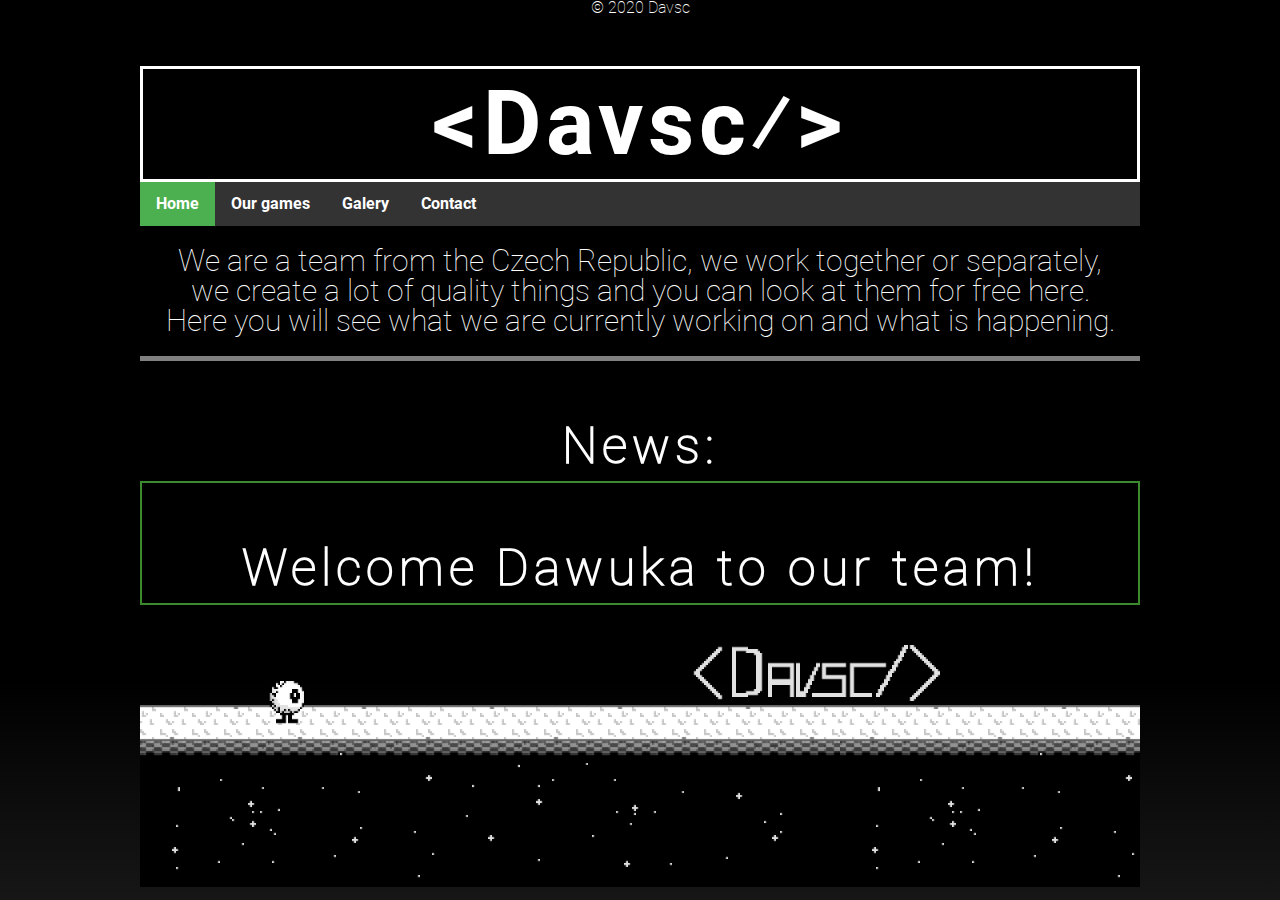
<file: index.html>
<!DOCTYPE html>
<html lang="en" dir="ltr">
  <head>
    <meta charset="utf-8">
    <title>Davsc</title>
    <link rel="stylesheet" href="style.css">
  </head>
  <body>



   <div class="wrapper">
     <p class="copyright">© 2020 Davsc</p>
      <h2 class= "header">&lt;Davsc&frasl;&gt;</h2>

      <ul>
         <li><a class="active" href="index.html">Home</a></li>
         <li><a href="byus.html">Our games</a></li>
         <li><a href="Galery.html">Galery</a></li>
         <li><a href="contact.html">Contact</a></li>
      </ul>


      <dt>We are a team from the Czech Republic, we work together or separately, we create a lot of quality things and you can look at them for free here. Here you will see what we are currently working on and what is happening.</dt>

      <div class="carman">

dt?
      </div>


    <h2 class= "subheader"> News: </h2>

    <div class="new">

      <h2 class= "subheader">Welcome Dawuka to our team!</h2>

    </div>

<br>
<br>


                <img src="image1.png" alt="image" width="1000" height="250">
          </div>




  </body>
</html>
</file>
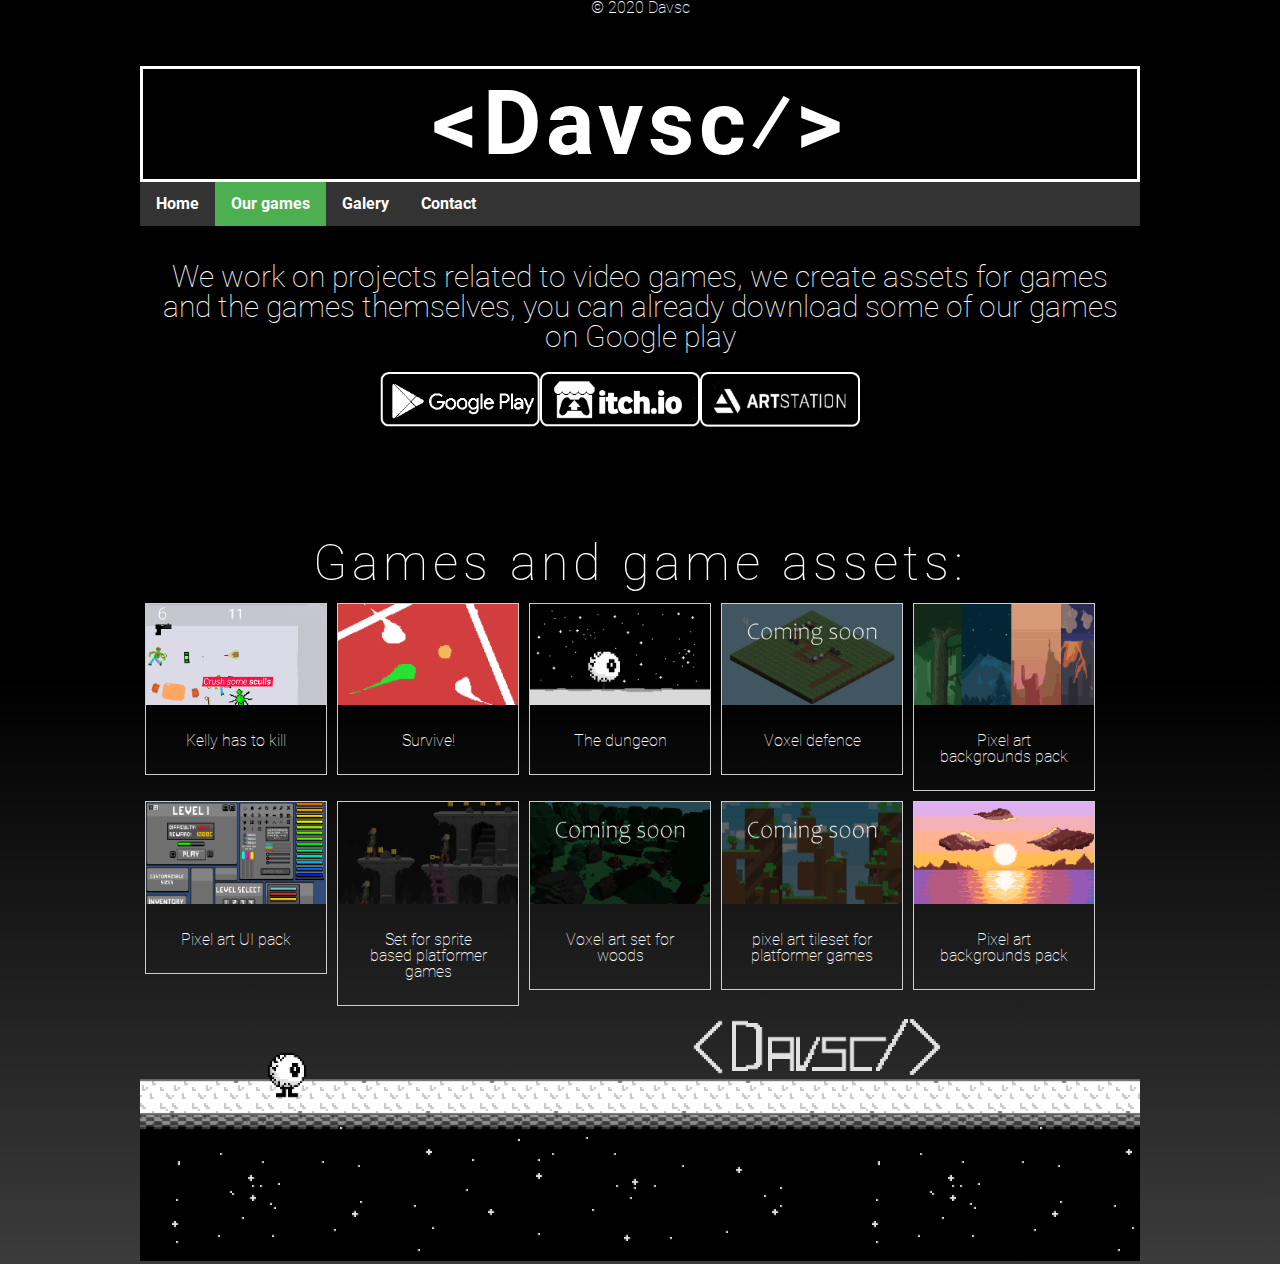
<file: byus.html>
<!DOCTYPE html>
<html lang="en" dir="ltr">
  <head>
    <meta charset="utf-8">
    <title>Davsc</title>
    <link rel="stylesheet" href="style.css">
  </head>
  <body>



   <div class="wrapper">
          <p class="copyright">© 2020 Davsc</p>
      <h2 class= "header">&lt;Davsc&frasl;&gt;</h2>

      <ul>
         <li><a href="index.html">Home</a></li>

         <li><a class="active" href="byus.html">Our games</a></li>
         <li><a href="Galery.html">Galery</a></li>
         <li><a href="contact.html">Contact</a></li>
      </ul>

      <br>

   <dt> We work on projects related to video games, we create assets for games and the games themselves, you can already download some of our games on Google play</dt>

   <div class= "center">
     <div class = "goog">
      <a href="https://play.google.com/store/apps/dev?id=6169136731695140255">
       <img border="0" alt="W3Schools" src="googleplay.png" width="160" height="55">
      </a>
    </div>

     <div class = "itch">
      <a href="https://kobliznik.itch.io/">
       <img border="0" alt="W3Schools" src="itch.png" width="160" height="55">
      </a>
    </div>

     <div class = "artS">
      <a href="https://kobliznik.artstation.com/">
       <img border="0" alt="W3Schools" src="artSta.png" width="160" height="55">
      </a>
    </div>
   </div>




   <br>
   <br>
   <br>

   <p class= "subheader">Games and game assets:</p>



   <div class="gallery">
 <a  href="kelly.html">
 <img src="kelly.png" alt="Cinque Terre" width="600" height="400">
 </a>
 <div class="desc">Kelly has to kill</div>
 </div>

 <div class="gallery">
 <a  href="Survive.html">
 <img src="survivelogo.png" alt="Forest" width="600" height="400">
 </a>
 <div class="desc">Survive!</div>
 </div>

 <div class="gallery">
 <a  href="dungeon.html">
 <img src="theDung.png" alt="Northern Lights" width="600" height="400">
 </a>
 <div class="desc">The dungeon</div>
 </div>

 <div class="gallery">
 <a  href="#coming_soon">
 <img src="Voxel-def-CS.png" alt="Mountains" width="600" height="400">
 </a>
 <div class="desc">Voxel defence</div>
 </div>





    <div class="gallery">
  <a target="_blank" href="https://assetstore.unity.com/packages/2d/gui/icons/nature-16-backgrounds-pack-166856">
  <img src="mainii.png" alt="Cinque Terre" width="600" height="400">
  </a>
  <div class="desc">Pixel art backgrounds pack</div>
  </div>

  <div class="gallery">
  <a target="_blank" href="https://assetstore.unity.com/packages/2d/gui/icons/simple-free-pixel-art-styled-ui-pack-165012">
  <img src="mainUI.png" alt="Forest" width="600" height="400">
  </a>
  <div class="desc">Pixel art UI pack</div>
  </div>

  <div class="gallery">
  <a target="_blank" href="https://assetstore.unity.com/packages/2d/textures-materials/the-dungeon-adventure-pack-166753">
  <img src="dungAs.png" alt="Northern Lights" width="600" height="400">
  </a>
  <div class="desc">Set for sprite based platformer games</div>
  </div>

  <div class="gallery">
  <a href="#coming_soon">
  <img src="voxel-CS.png" alt="Mountains" width="600" height="400">
  </a>
  <div class="desc">Voxel art set for woods</div>
  </div>

  <div class="gallery">
  <a href="#coming_soon">
  <img src="8x8-CS.png" alt="Mountains" width="600" height="400">
  </a>
  <div class="desc">pixel art tileset for platformer games</div>
  </div>

  <div class="gallery">
  <a target="_blank" href="https://assetstore.unity.com/packages/2d/textures-materials/pixel-art-backgrounds-pack-165010">
  <img src="backgrounds.png" alt="Mountains" width="600" height="400">
  </a>
  <div class="desc">Pixel art backgrounds pack</div>
  </div>


                  <img src="image1.png" alt="image" width="1000" height="250">
   </div>
</div>





  </body>
</html>
</file>
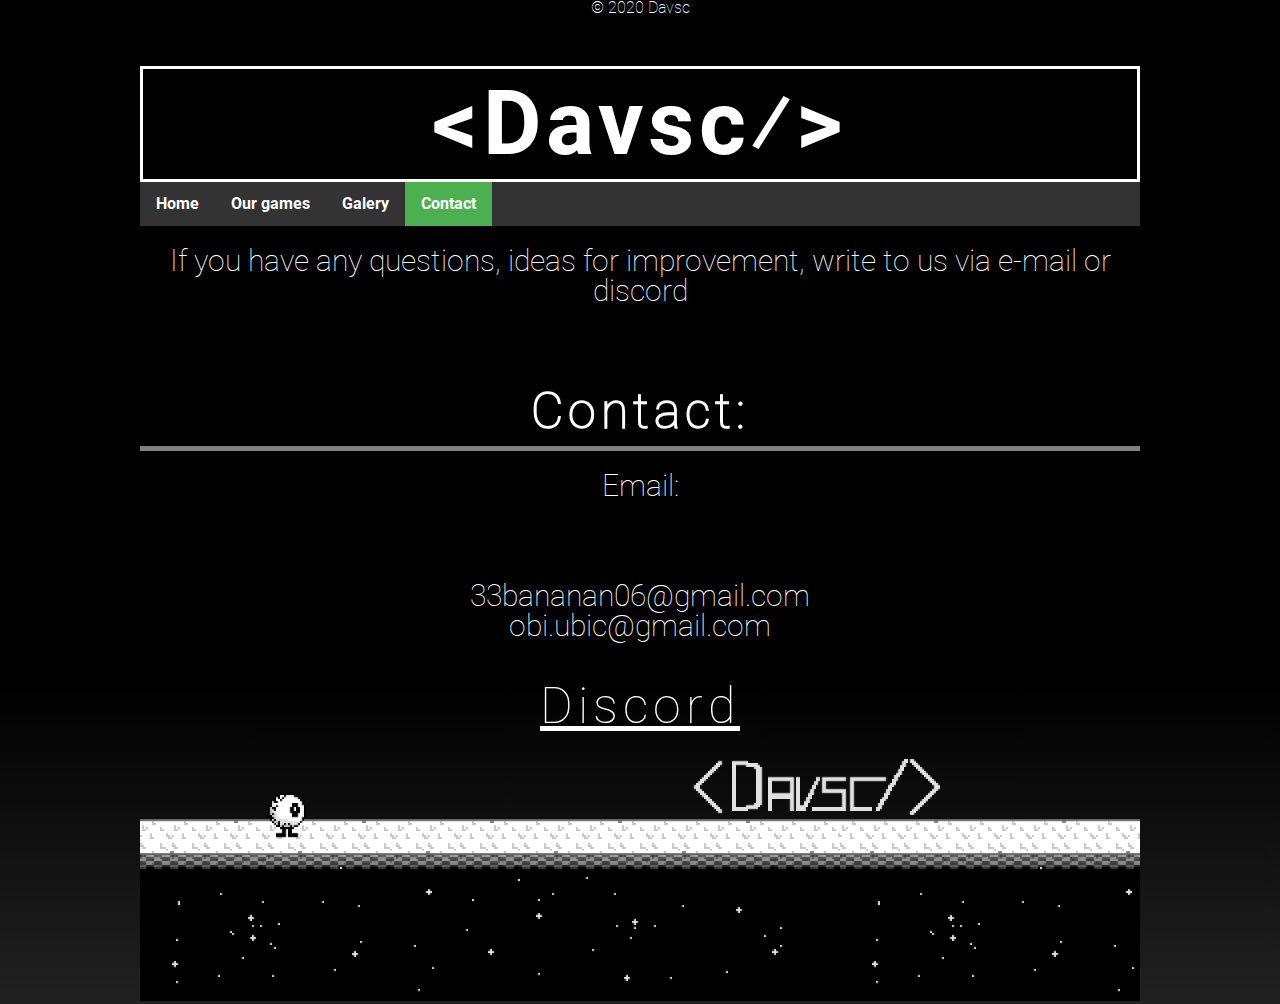
<file: contact.html>
<!DOCTYPE html>
<html lang="en" dir="ltr">
  <head>
    <meta charset="utf-8">
    <title>Davsc</title>
    <link rel="stylesheet" href="style.css">
  </head>
  <body>



   <div class="wrapper">
          <p class="copyright">© 2020 Davsc</p>
      <h2 class= "header">&lt;Davsc&frasl;&gt;</h2>

      <ul>
         <li><a href="index.html">Home</a></li>
         <li><a href="byus.html">Our games</a></li>
         <li><a href="Galery.html">Galery</a></li>
         <li><a class="active" href="contact.html">Contact</a></li>
      </ul>


      <dt>
If you have any questions, ideas for improvement, write to us via e-mail or discord</dt>


            <h2 class= "subheader"> Contact: </h2>
            <div class= "carman">
             secret Dawuka
            </div>

            <dt> Email: <dt>

            <dt>33bananan06@gmail.com <br> obi.ubic@gmail.com <dt>




            <a class= "subheader" href="https://discordapp.com/invite/xdmP3Fw">Discord</a>
                        </dt>



                <img src="image1.png" alt="image" width="1000" height="250">
      </div>



  </body>
</html>
</file>
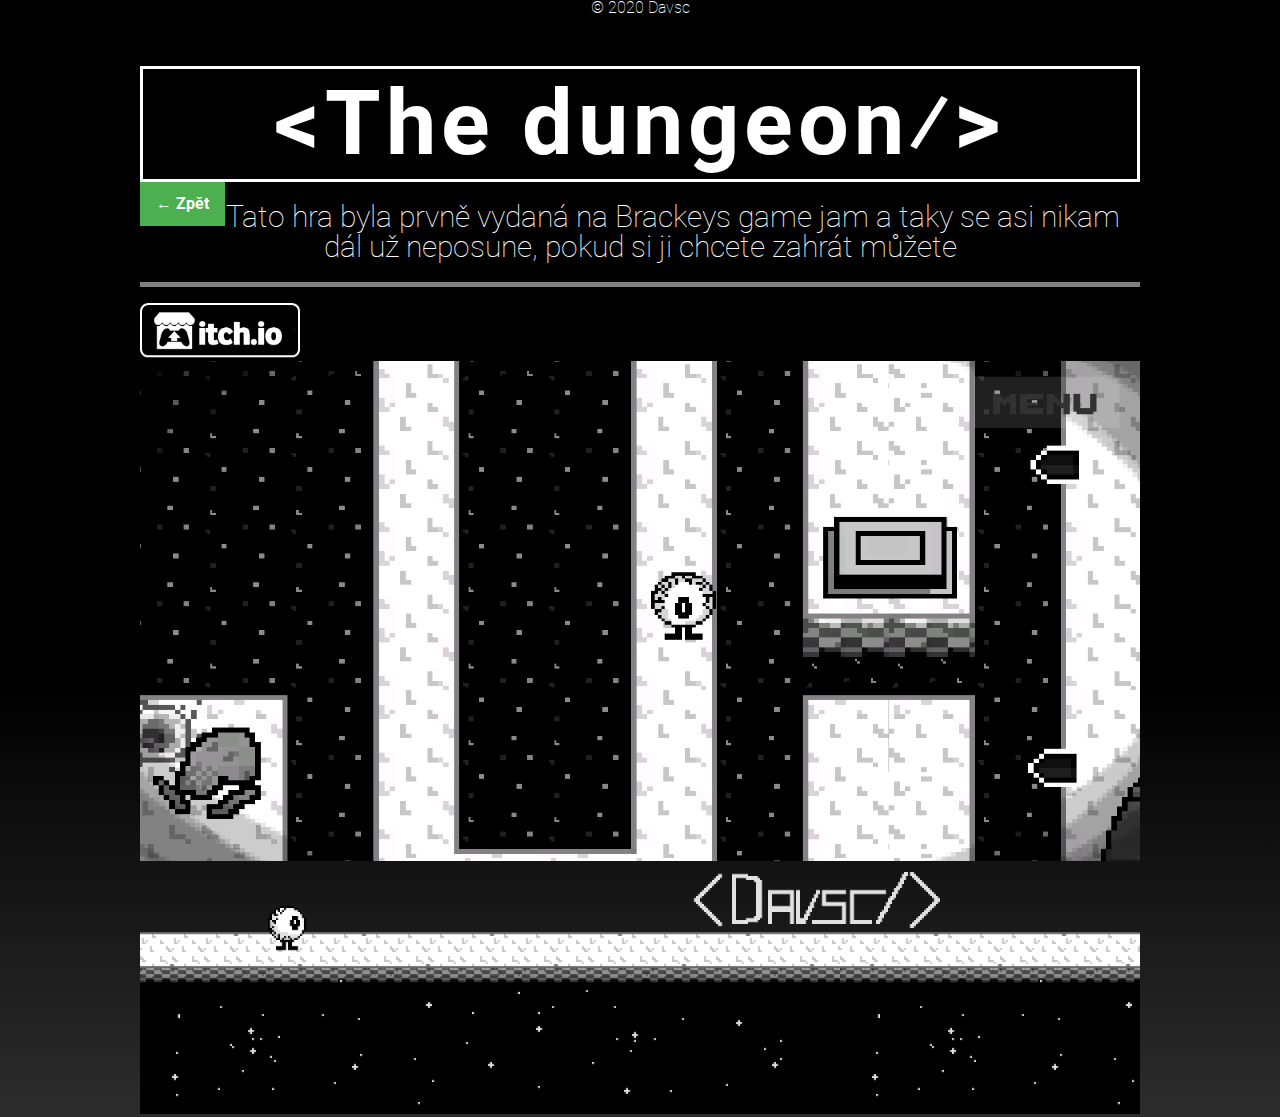
<file: dungeon.html>
<!DOCTYPE html>
<html lang="en" dir="ltr">
  <head>
    <meta charset="utf-8">
    <title>Davsc</title>
    <link rel="stylesheet" href="style.css">
  </head>
  <body>



   <div class="wrapper">
          <p class="copyright">© 2020 Davsc</p>
      <h2 class= "header">&lt;The dungeon&frasl;&gt;</h2>

      <div class="Back">
        <li><a class="active" href="byus.html">	&#8592;	Zpět</a></li>


      <dt>Tato hra byla prvně vydaná na Brackeys game jam a taky se asi nikam dál už neposune, pokud si ji chcete zahrát můžete</dt>

      <div class="carman">

dt?
      </div>
      <br>

      <div class = "itch">
       <a target="_blank" href="https://kobliznik.itch.io/the-dungeon">
        <img border="0" alt="W3Schools" src="itch.png" width="160" height="55">
       </a>
     </div>

           <img src="screenDungeon.png" alt="screenDungeon.png" width="1000" height="500">


                <img src="image1.png" alt="image" width="1000" height="250">
          </div>



  </body>
</html>
</file>
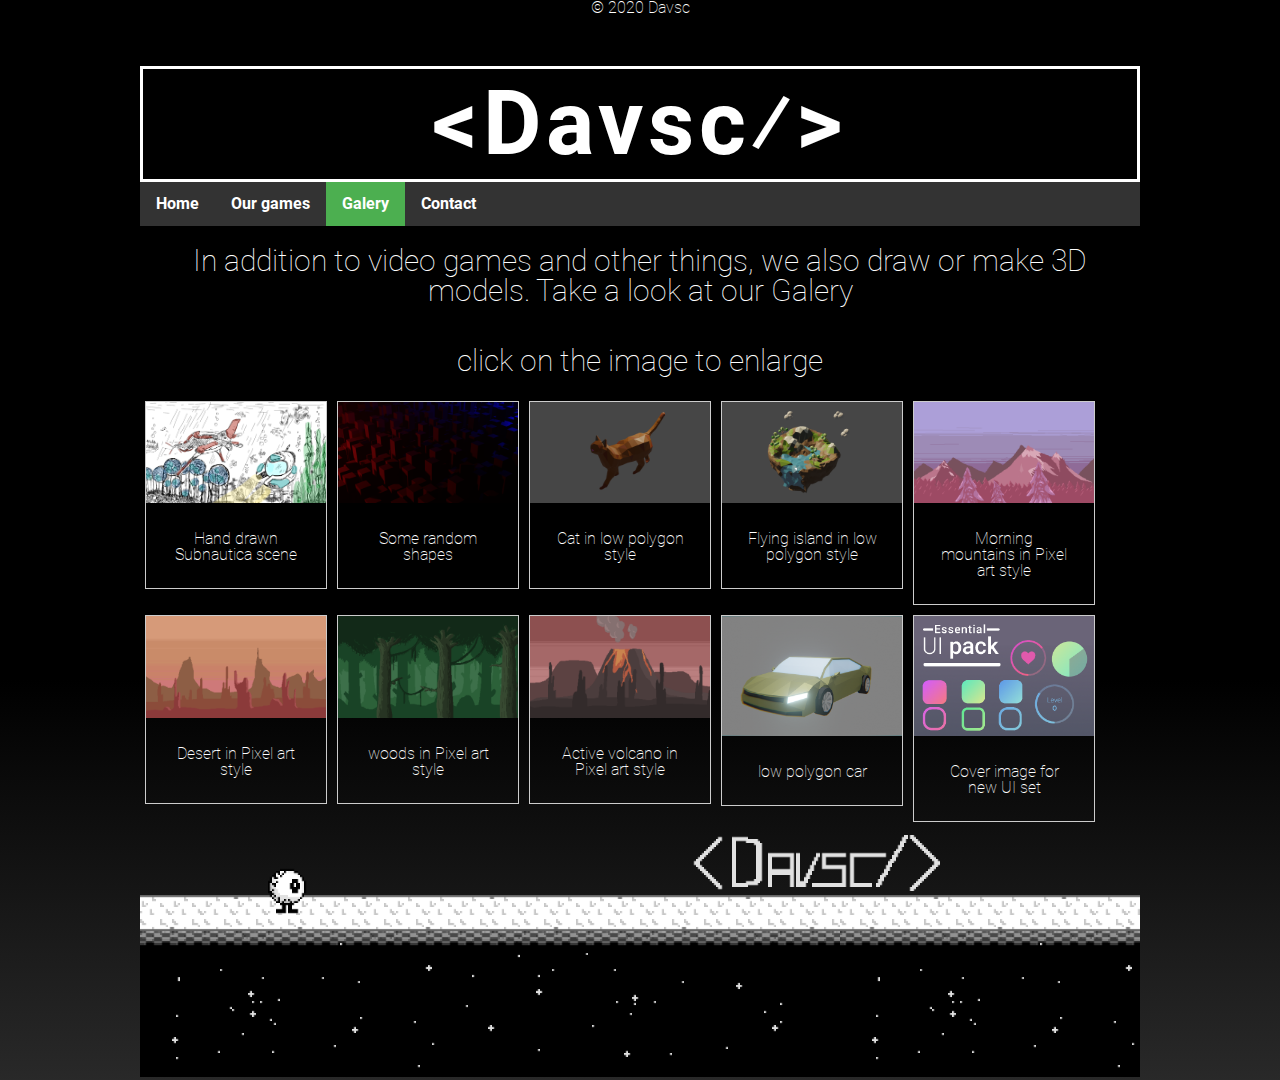
<file: Galery.html>
<!DOCTYPE html>
<html lang="en" dir="ltr">
  <head>
    <meta charset="utf-8">
    <title>Davsc</title>
    <link rel="stylesheet" href="style.css">
  </head>
  <body>



   <div class="wrapper">
          <p class="copyright">© 2020 Davsc</p>
      <h2 class= "header">&lt;Davsc&frasl;&gt;</h2>

      <ul>
         <li><a href="index.html">Home</a></li>
         <li><a href="byus.html">Our games</a></li>
         <li><a class="active" href="Galery.html">Galery</a></li>
         <li><a href="contact.html">Contact</a></li>
      </ul>

<dt>In addition to video games and other things, we also draw or make 3D models. Take a look at our Galery</dt>
<dt>click on the image to enlarge</dt>

      <div class="gallery">
 <a target="_blank" href="subnau.png">
   <img src="subnausmall.png" alt="scene" width="600" height="400">
 </a>
 <div class="desc">Hand drawn Subnautica scene</div>
</div>

<div class="gallery">
 <a target="_blank" href="Abstract.png">
   <img src="Abstract.png" alt="shapes" width="600" height="400">
 </a>
 <div class="desc">Some random shapes</div>
</div>

<div class="gallery">
 <a target="_blank" href="kocka.png">
   <img src="kocka.png" alt="Cat" width="600" height="400">
 </a>
 <div class="desc">Cat in low polygon style</div>
</div>

<div class="gallery">
 <a target="_blank" href="letman.png">
   <img src="letman.png" alt="island" width="600" height="400">
 </a>
 <div class="desc">Flying island in low polygon style</div>
</div>
<div class="gallery">
<a target="_blank" href="hory.png">
<img src="hory.png" alt="mountains" width="600" height="400">
</a>
<div class="desc">Morning mountains in Pixel art style</div>
</div>

<div class="gallery">
<a target="_blank" href="poust.png">
<img src="poust.png" alt="Desert" width="600" height="400">
</a>
<div class="desc">Desert in Pixel art style</div>
</div>

<div class="gallery">
<a target="_blank" href="les.png">
<img src="les.png" alt="woods" width="600" height="400">
</a>
<div class="desc">woods in Pixel art style</div>
</div>

<div class="gallery">
<a target="_blank" href="sopka.png">
<img src="sopka.png" alt="volcano" width="600" height="400">
</a>
<div class="desc">
Active volcano in Pixel art style</div>
</div>

<div class="gallery">
<a target="_blank" href="auto.png">
<img src="auto_icon.png" alt="car" width="600" height="400">
</a>
<div class="desc">
low polygon car</div>
</div>
     
     <div class="gallery">
<a target="_blank" href="Essential_ui_pack_full.png">
<img src="Essential_ui_pack_full_icon.png" alt="uipack" width="600" height="400">
</a>
<div class="desc">
Cover image for new UI set</div>
</div>





                <img src="image1.png" alt="image" width="1000" height="250">
      </div>



  </body>
</html>
</file>
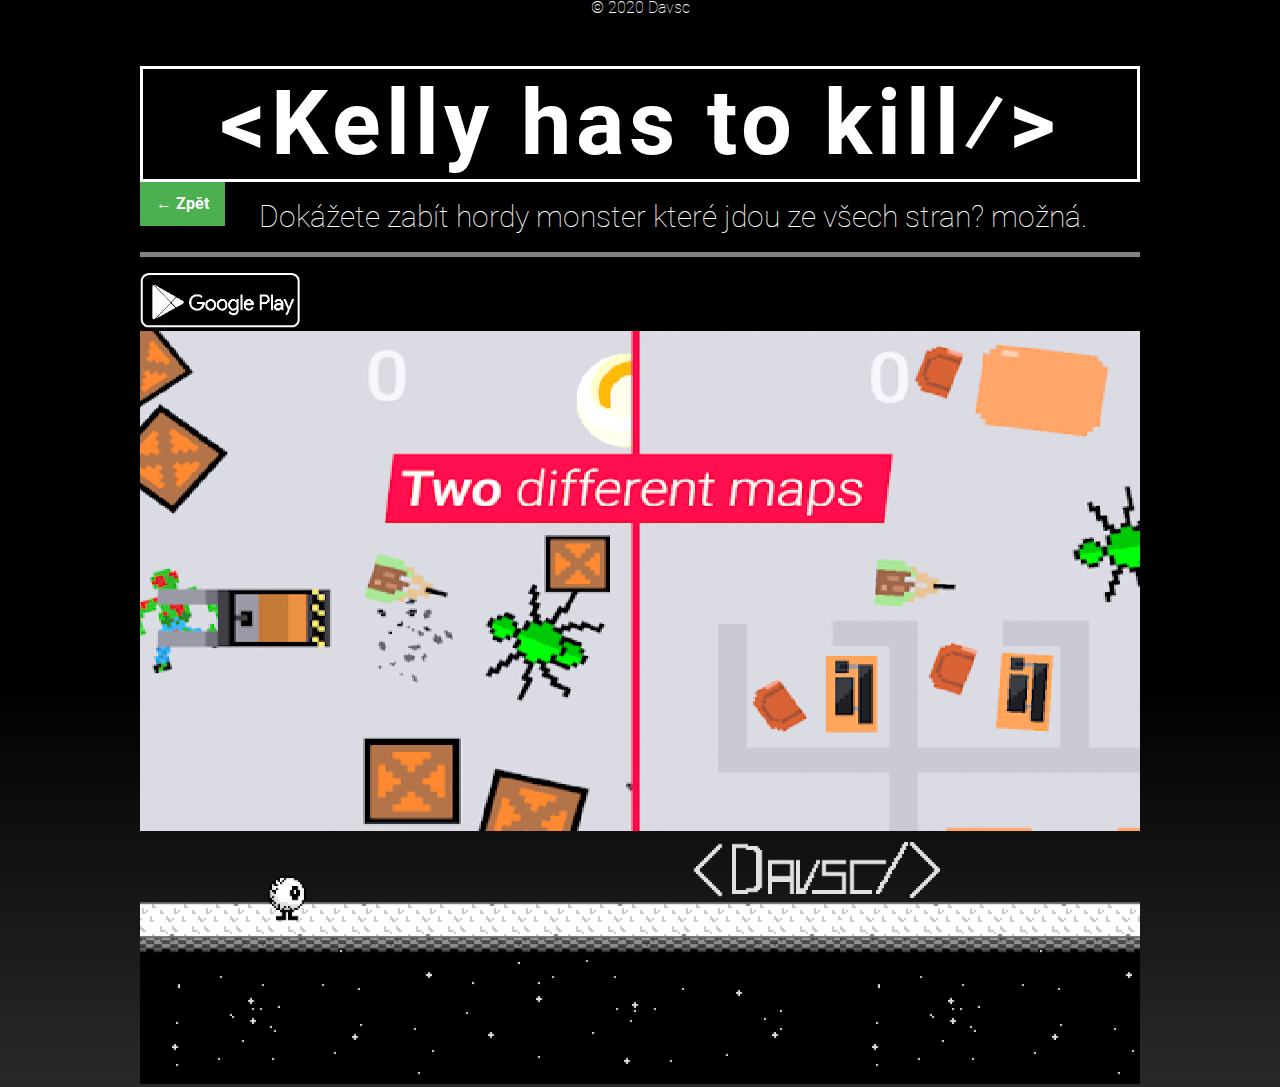
<file: Kelly.html>
<!DOCTYPE html>
<html lang="en" dir="ltr">
  <head>
    <meta charset="utf-8">
    <title>Davsc</title>
    <link rel="stylesheet" href="style.css">
  </head>
  <body>



   <div class="wrapper">
          <p class="copyright">© 2020 Davsc</p>
      <h2 class= "header">&lt;Kelly has to kill&frasl;&gt;</h2>

      <div class="Back">
        <li><a class="active" href="byus.html">	&#8592;	Zpět</a></li>


      <dt>Dokážete zabít hordy monster které jdou ze všech stran? možná.</dt>

      <div class="carman">

dt?
      </div>
      <br>

      <div class = "goog">
       <a target="_blank" href="https://play.google.com/store/apps/details?id=com.Davsc.Kellyhastokill">
        <img border="0" alt="W3Schools" src="googleplay.png" width="160" height="55">
       </a>
     </div>

           <img border="0" src="screenKelly.png" alt="screenKelly.png" width="1000" height="500">


                <img src="image1.png" alt="image" width="1000" height="250">
          </div>



  </body>
</html>
</file>
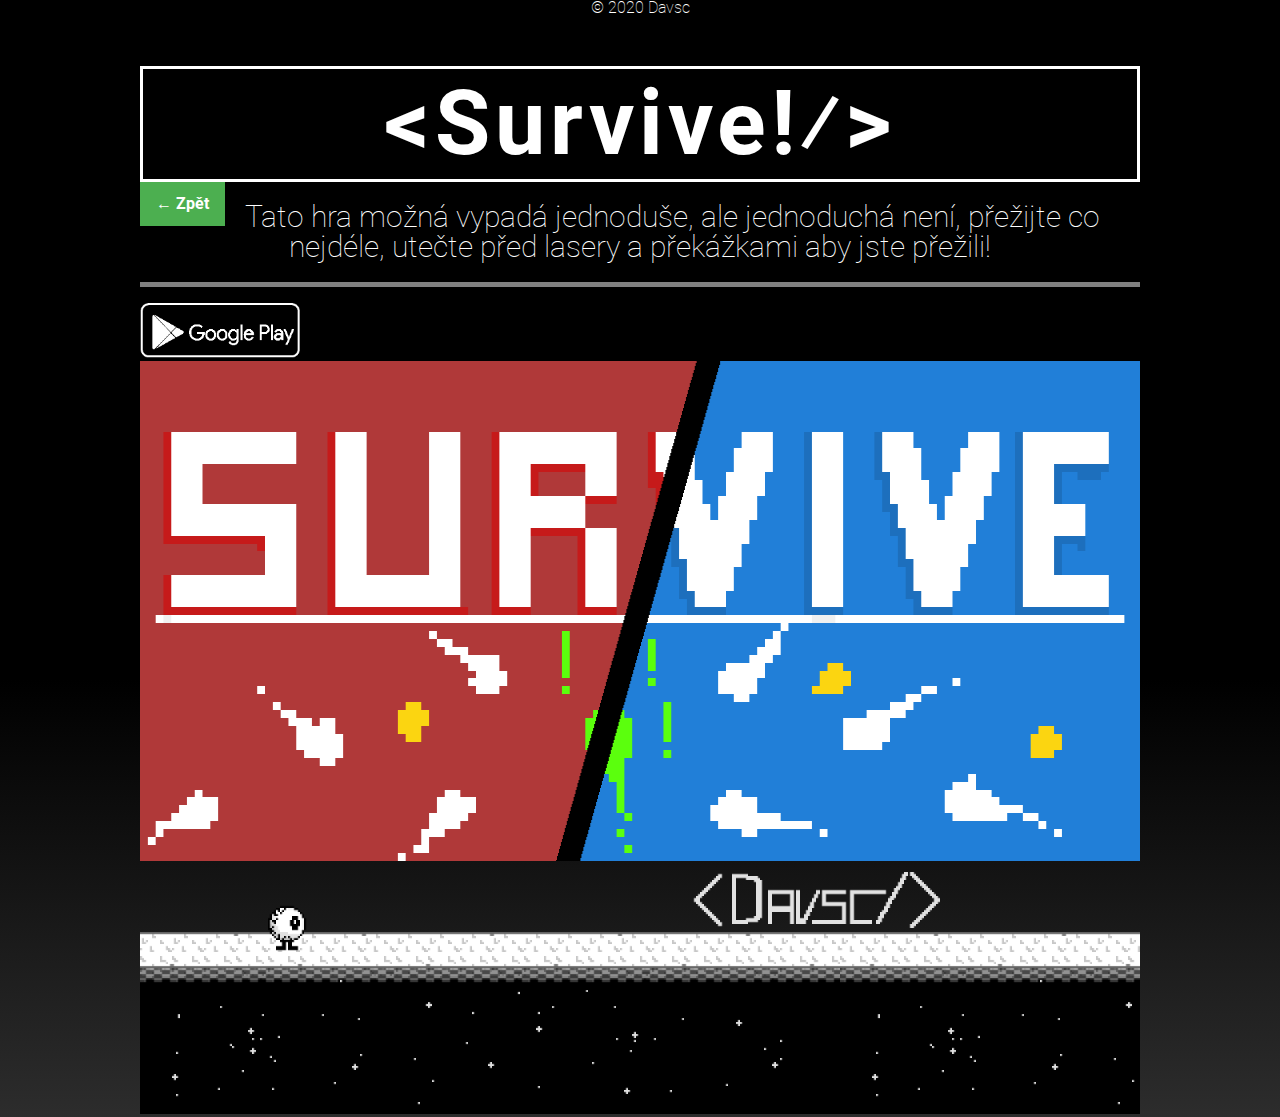
<file: Survive.html>
<!DOCTYPE html>
<html lang="en" dir="ltr">
  <head>
    <meta charset="utf-8">
    <title>Davsc</title>
    <link rel="stylesheet" href="style.css">
  </head>
  <body>



   <div class="wrapper">
          <p class="copyright">© 2020 Davsc</p>
      <h2 class= "header">&lt;Survive!&frasl;&gt;</h2>

      <div class="Back">
        <li><a class="active" href="byus.html">	&#8592;	Zpět</a></li>


      <dt>Tato hra možná vypadá jednoduše, ale jednoduchá není, přežijte co nejdéle, utečte před lasery a překážkami aby jste přežili!</dt>

      <div class="carman">

dt?
      </div>
      <br>

      <div class = "goog">
       <a target="_blank" href="https://play.google.com/store/apps/details?id=com.Davsc.Survive">
        <img border="0" alt="W3Schools" src="googleplay.png" width="160" height="55">
       </a>
     </div>

           <img src="screenSurvive.png" alt="screenSurvive.png" width="1000" height="500">


                <img src="image1.png" alt="image" width="1000" height="250">
          </div>



  </body>
</html>
</file>
<file: style.css>
html, body, div, span, object, iframe,
h1, h2, h3, h4, h5, h6, p, blockquote, pre,
abbr, address, cite, code,
del, dfn, em, img, ins, kbd, q, samp,
small, strong, sub, sup, var,
b, i,
dl, dt, dd, ol, ul, li,
fieldset, form, label, legend,
table, caption, tbody, tfoot, thead, tr, th, td,
article, aside, canvas, details, figcaption, figure,
footer, header, hgroup, menu, nav, section, summary,
time, mark, audio, video {
    margin:0;
    padding:0px;
    border:0;
    outline:0;
    font-size:100%;
    background:transparent;
}

body {
    line-height:1;

   background: rgb(112,112,112);
   background: linear-gradient(0deg, rgba(112,112,112,1) 11%, rgba(0,0,0,1) 66%);
}

.active{
  background-color: #4CAF50;


}



a {
    margin:0;
    padding:0;
    font-size:100%;
    vertical-align:baseline;
    background:transparent;
}


dt{
  font-size: 30px;
  padding: 20px;
  text-align: center;
  font-family: Roboto-Thin;
   color: white;
}

@font-face{
  src: url(fonts/Roboto-Bold.ttf);
  font-family: Roboto-Bold;
}

@font-face{
  src: url(fonts/Roboto-Thin.ttf);
  font-family: Roboto-Thin;
}

body{

  background-color: #000;
    background-repeat: no-repeat;
      background-position: top;
        background-attachment: fixed;
          background-size: 1300px 2000px;
}

.team{


}
.kakat{

  font-family: Roboto-Bold;
  font-size: 50px;



}
ul{

  list-style-type: none;
  margin: 0;
  padding: 0;
  overflow: hidden;
  background-color: #333;
  position: -webkit-sticky; /* Safari */
  position: sticky;
  top: 0;
}

li{

    float: left;

}

.carman{

  color: #fff;
  background-color: #fff;
  opacity: 0.5;
  font-size: 5px;



}

.Mezera{

padding: 200px;
}

li a{

  display: block;
  color: white;
  text-align: center;
  font-family: Roboto-Bold;
  padding: 14px 16px;
  text-decoration: none;
}

li a:hover {
  background-color: #3b8a2d;
}

.container > div{

    background-color: #f1f1f1;
    width: 100px;
    margin: 10px 10px;;
    line-height: 95px;
    font-size: 30px;
    text-align: justify;
    display: flex; /* or inline-flex */
    flex-direction: row;
    flex-wrap: wrap;
    font-family: Roboto-Bold, "Times new roman";
}

.nekdo{

font-size: 25px;

}

.container{

  display: flex;
  flex-wrap: wrap;
  background-color: DodgerBlue;
}



.wrapper{

   margin: 0 auto;
   width: 1000px;
}


.header{

  border: 3px solid #fff;
  color: #fff;
  font-size: 90px;
  margin-top: 50px;
  text-align: center;
  font-family: Roboto-Bold, "Times new roman";
  letter-spacing: 5px;
  padding: 10px;

}


.subheader{


  color: #fff;
  font-size: 50px;
  margin-top: 50px;
  text-align: center;
  font-family: Roboto-Thin, "Times new roman";
  letter-spacing: 5px;
  padding: 10px;
}

.subsubheader{


  color: #fff;
  font-size: 35px;
  margin-top: 50px;
  text-align: center;
  font-family: Roboto-Thin, "Times new roman";
  letter-spacing: 5px;
  padding: 10px;
}



.tobi{

text-align: left;
padding: 30px, 50px;

}

.Kuba{

text-align: right;
padding: 30px, 50px;
}

.Dawuka{

text-align: left;
padding: 30px, 50px;
}

div.gallery {
  margin: 5px;
  border: 1px solid #ccc;
  float: left;
  width: 180px;
}

div.gallery:hover {
  border: 1px solid #777;
}

div.gallery img {
  width: 100%;
  height: auto;

}


div.desc {
  padding: 25px;
  text-align: center;
  color: white;
  font-family: Roboto-Thin, "Times new roman";
}

.Byus_header
{
 padding: 50px;

}
.center
{
  display: flex;
  margin-left: 240px;
  margin-right: auto;
  width: 16.1%;
}
.goog:hover
{
    filter:opacity(60%);

}
.itch:hover
{
    filter:opacity(60%);
}
.artS:hover
{
      filter:opacity(60%);
}

.gallery
{

}

.container
{
  
}

.tree{

  margin-left: 500px;
}

.new
{
  margin-left: auto;
  margin-right: auto;
  border: 2px solid #3b8a2d;
  float: inherit;
  width: auto;

}
.copyright{

  text-align: center;
  color: white;
  font-family: Roboto-Thin, "Times new roman";
}

@media(max-width: 800px){
  .gallery{

    float: none;
  }

}
</file>
